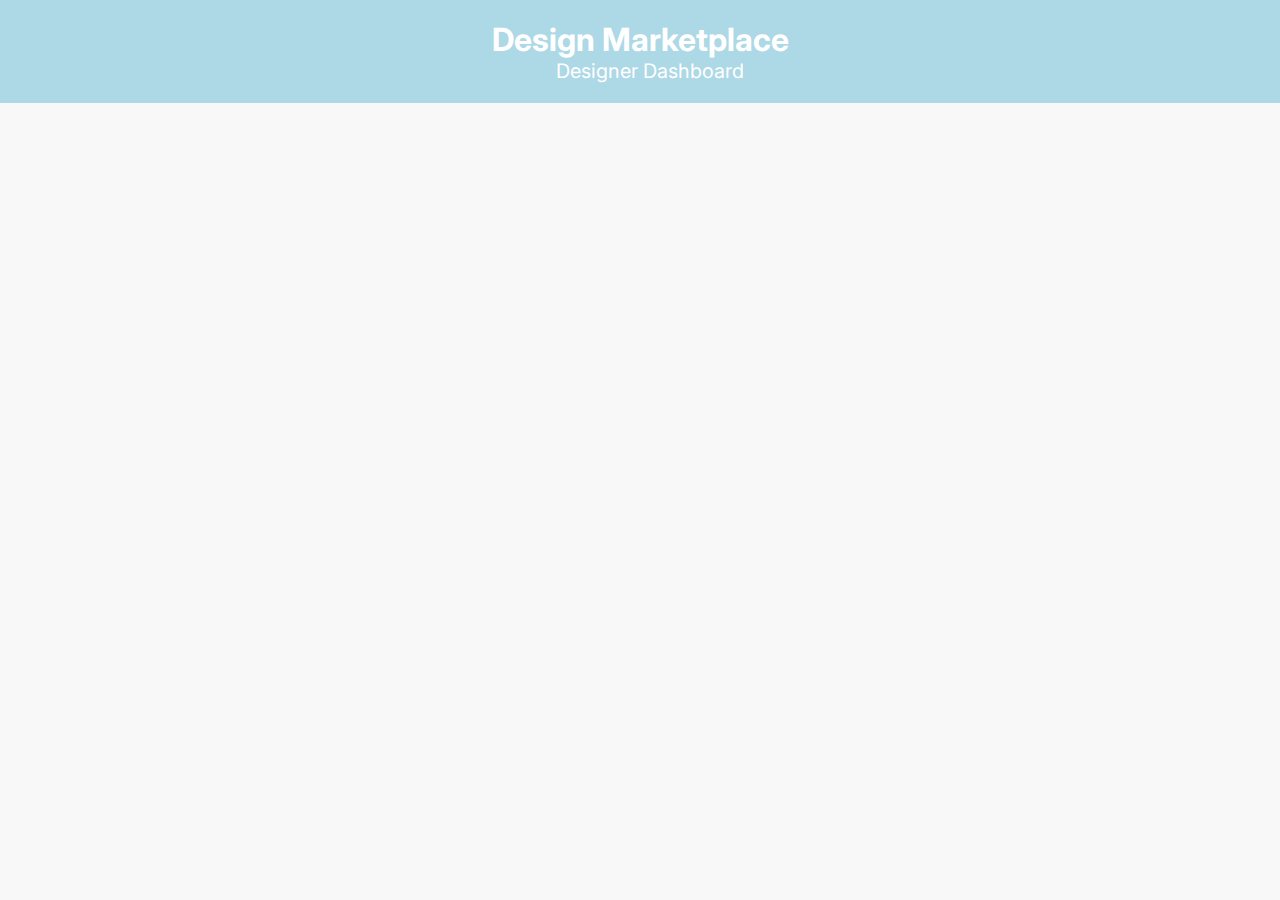
<file: index.html>
<!DOCTYPE html>
<html lang="en">
<head>
    <meta charset="UTF-8">
    <meta name="viewport" content="width=device-width, initial-scale=1.0">
    <title>Design Marketplace</title>
    <link href="https://fonts.googleapis.com/css2?family=Inter:wght@400;700&display=swap" rel="stylesheet">
    <style>
        body {
            background-color: #f8f8f8; /* Light grey background */
            font-family: 'Inter', sans-serif;
            margin: 0;
            padding: 0;
            box-sizing: border-box;
        }
        .header {
            padding: 20px;
            background-color: #add8e6; /* Light blue background */
            text-align: center;
            color: white;
        }
        .header h1 {
            margin: 0;
            font-size: 32px;
        }
        .header a {
            color: white;
            text-decoration: none;
            font-size: 20px;
            margin-left: 20px;
        }
        .container {
            padding: 20px;
            display: flex;
            flex-wrap: wrap;
            justify-content: center;
        }
        .item {
            background-color: white;
            border-radius: 10px;
            box-shadow: 0 2px 4px rgba(0, 0, 0, 0.1);
            margin: 10px;
            text-align: center;
            width: 200px;
            padding: 10px;
            transition: transform 0.3s ease, box-shadow 0.3s ease;
        }
        .item:hover {
            transform: translateY(-5px);
            box-shadow: 0 4px 8px rgba(0, 0, 0, 0.15);
        }
        .item img {
            width: 100%;
            height: auto;
            border-radius: 10px;
        }
        .item h3 {
            font-size: 20px;
            color: #333;
            margin: 10px 0;
        }
        .item p {
            font-size: 16px;
            color: #666;
            margin: 5px 0;
        }
        .item button {
            background-color: #ff4d4d; /* Red background */
            border: none;
            border-radius: 10px;
            padding: 10px;
            color: white;
            font-size: 16px;
            cursor: pointer;
            transition: background-color 0.3s ease;
            width: 100%;
        }
        .item button:hover {
            background-color: #d43f3f; /* Darker red on hover */
        }
    </style>
</head>
<body>
    <div class="header">
        <h1>Design Marketplace</h1>
        <a href="designer_dashboard.html">Designer Dashboard</a>
    </div>
    <div class="container" id="itemsContainer">
        <!-- Items will be dynamically added here -->
    </div>
    <script>
        function loadItems() {
            const itemsContainer = document.getElementById('itemsContainer');
            const items = JSON.parse(localStorage.getItem('itemsForSale')) || [];

            items.forEach((item, index) => {
                const itemDiv = document.createElement('div');
                itemDiv.className = 'item';
                itemDiv.innerHTML = `
                    <img src="${item.photo}" alt="Design">
                    <h3>${item.designerName}</h3>
                    <p>Price: $${item.price}</p>
                    <button onclick="viewItem(${index})">View</button>
                `;
                itemsContainer.appendChild(itemDiv);
            });
        }

        function viewItem(index) {
            window.location.href = `product.html?id=${index}`;
        }

        loadItems();
    </script>
</body>
</html>
</file>
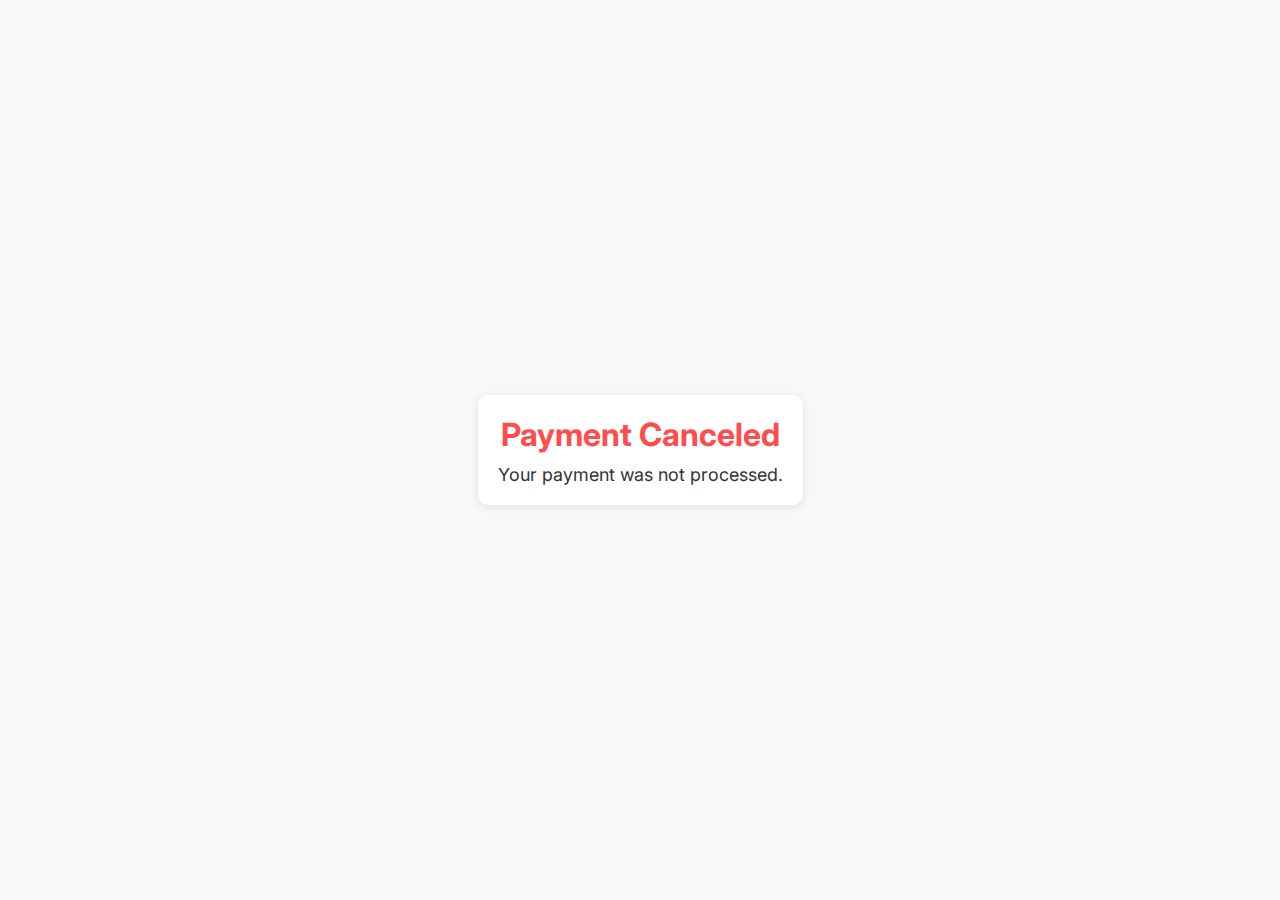
<file: cancel.html>
<!DOCTYPE html>
<html lang="en">
<head>
    <meta charset="UTF-8">
    <meta name="viewport" content="width=device-width, initial-scale=1.0">
    <title>Payment Canceled</title>
    <link href="https://fonts.googleapis.com/css2?family=Inter:wght@400;700&display=swap" rel="stylesheet">
    <style>
        body {
            background-color: #f8f8f8; /* Light grey background */
            font-family: 'Inter', sans-serif;
            display: flex;
            justify-content: center;
            align-items: center;
            height: 100vh;
            margin: 0;
        }
        .container {
            background-color: white;
            padding: 20px;
            border-radius: 10px;
            box-shadow: 0 2px 8px rgba(0, 0, 0, 0.1);
            text-align: center;
        }
        .container h1 {
            font-size: 32px;
            color: #ff4d4d; /* Red color */
            margin: 0;
        }
        .container p {
            font-size: 18px;
            color: #333;
            margin: 10px 0 0;
        }
    </style>
</head>
<body>
    <div class="container">
        <h1>Payment Canceled</h1>
        <p>Your payment was not processed.</p>
    </div>
</body>
</html>
</file>
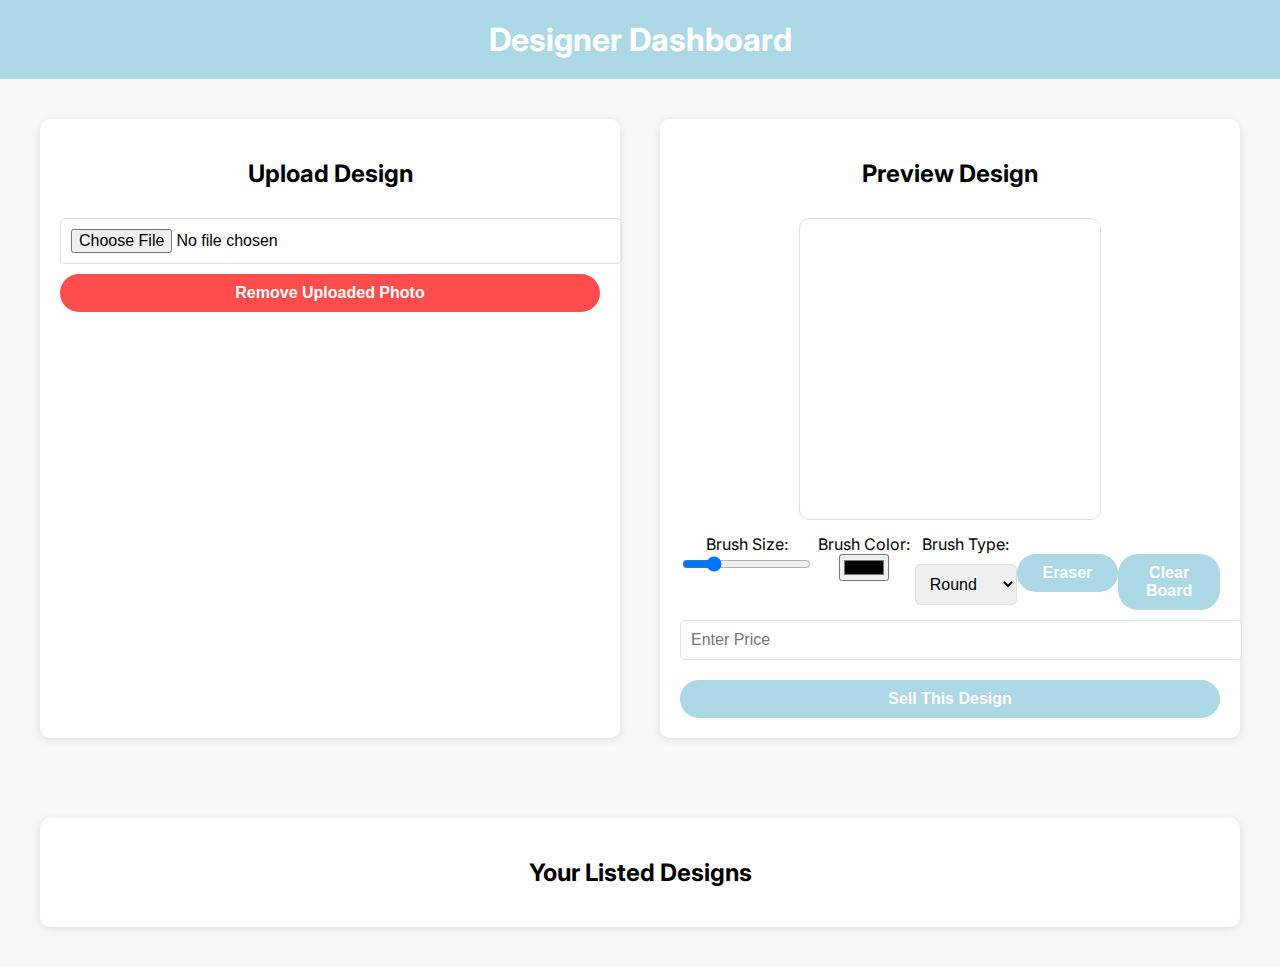
<file: designer_dashboard.html>
<!DOCTYPE html>
<html lang="en">
<head>
    <meta charset="UTF-8">
    <meta name="viewport" content="width=device-width, initial-scale=1.0">
    <title>Designer Dashboard</title>
    <link href="https://fonts.googleapis.com/css2?family=Inter:wght@400;700&display=swap" rel="stylesheet">
    <style>
        body {
            background-color: #f8f8f8; /* Light grey background */
            font-family: 'Inter', sans-serif;
            margin: 0;
            padding: 0;
            box-sizing: border-box;
        }
        .header {
            padding: 20px;
            background-color: #add8e6; /* Light blue background */
            text-align: center;
            color: white;
        }
        .header h1 {
            margin: 0;
            font-size: 32px;
        }
        .container {
            padding: 20px;
            display: flex;
            justify-content: space-around;
            flex-wrap: wrap;
        }
        .section {
            background-color: white;
            padding: 20px;
            border-radius: 10px;
            box-shadow: 0 2px 8px rgba(0, 0, 0, 0.1);
            margin: 20px;
            flex: 1 1 300px;
            text-align: center;
        }
        input[type="file"], input[type="text"], select {
            margin-top: 10px;
            width: 100%;
            padding: 10px;
            border-radius: 5px;
            border: 1px solid #e0e0e0;
            font-size: 16px;
        }
        canvas {
            border: 1px solid #e0e0e0;
            border-radius: 10px;
            margin-top: 10px;
            cursor: crosshair;
        }
        button {
            background-color: #add8e6; /* Light blue background */
            border: none;
            border-radius: 20px;
            padding: 10px 20px;
            color: white;
            font-size: 16px;
            font-weight: bold;
            cursor: pointer;
            margin-top: 20px;
            width: 100%;
            transition: background-color 0.3s ease;
        }
        button:hover {
            background-color: #93c3d3; /* Slightly darker blue on hover */
        }
        .remove-button {
            background-color: #ff4d4d; /* Red background */
            margin-top: 10px;
        }
        .remove-button:hover {
            background-color: #d43f3f; /* Darker red on hover */
        }
        .controls {
            display: flex;
            justify-content: space-around;
            margin-top: 10px;
        }
        .controls > div {
            flex: 1;
        }
    </style>
</head>
<body>
    <div class="header">
        <h1>Designer Dashboard</h1>
    </div>
    <div class="container">
        <div class="section">
            <h2>Upload Design</h2>
            <input type="file" id="upload" accept="image/*">
            <button id="removeUpload" class="remove-button">Remove Uploaded Photo</button>
        </div>
        <div class="section">
            <h2>Preview Design</h2>
            <div id="previewContainer">
                <canvas id="designCanvas" width="300" height="300"></canvas>
            </div>
            <div class="controls">
                <div>
                    <label for="brushSize">Brush Size:</label>
                    <input type="range" id="brushSize" min="1" max="20" value="5">
                </div>
                <div>
                    <label for="brushColor">Brush Color:</label>
                    <input type="color" id="brushColor" value="#000000">
                </div>
                <div>
                    <label for="brushType">Brush Type:</label>
                    <select id="brushType">
                        <option value="round">Round</option>
                        <option value="square">Square</option>
                    </select>
                </div>
                <div>
                    <button id="eraserButton">Eraser</button>
                </div>
                <div>
                    <button id="clearButton">Clear Board</button>
                </div>
            </div>
            <input type="text" id="priceInput" placeholder="Enter Price">
            <button id="sellButton">Sell This Design</button>
        </div>
    </div>
    <div class="container">
        <div class="section">
            <h2>Your Listed Designs</h2>
            <div id="listedItemsContainer">
                <!-- Listed items will be dynamically added here -->
            </div>
        </div>
    </div>
    <script>
        const canvas = document.getElementById('designCanvas');
        const ctx = canvas.getContext('2d');
        let painting = false;
        let brushSize = 5;
        let brushColor = '#000000';
        let brushType = 'round';
        let erasing = false;

        document.getElementById('upload').addEventListener('change', (event) => {
            const file = event.target.files[0];
            const reader = new FileReader();
            reader.onload = function (e) {
                const img = new Image();
                img.src = e.target.result;
                img.onload = function () {
                    ctx.clearRect(0, 0, canvas.width, canvas.height);
                    ctx.drawImage(img, 0, 0, canvas.width, canvas.height);
                };
            };
            reader.readAsDataURL(file);
        });

        document.getElementById('removeUpload').addEventListener('click', () => {
            document.getElementById('upload').value = '';
            ctx.clearRect(0, 0, canvas.width, canvas.height);
        });

        document.getElementById('brushSize').addEventListener('input', (event) => {
            brushSize = event.target.value;
        });

        document.getElementById('brushColor').addEventListener('input', (event) => {
            brushColor = event.target.value;
        });

        document.getElementById('brushType').addEventListener('change', (event) => {
            brushType = event.target.value;
        });

        document.getElementById('eraserButton').addEventListener('click', () => {
            erasing = !erasing;
            document.getElementById('eraserButton').style.backgroundColor = erasing ? '#ff4d4d' : '#add8e6';
        });

        document.getElementById('clearButton').addEventListener('click', () => {
            ctx.clearRect(0, 0, canvas.width, canvas.height);
        });

        canvas.addEventListener('mousedown', (event) => {
            painting = true;
            draw(event);
        });

        canvas.addEventListener('mouseup', () => {
            painting = false;
            ctx.beginPath();
        });

        canvas.addEventListener('mousemove', draw);

        function draw(event) {
            if (!painting) return;

            ctx.lineWidth = brushSize;
            ctx.lineCap = brushType;

            if (erasing) {
                ctx.strokeStyle = '#f8f8f8'; // Set to background color to "erase"
            } else {
                ctx.strokeStyle = brushColor;
            }

            ctx.lineTo(event.clientX - canvas.offsetLeft, event.clientY - canvas.offsetTop);
            ctx.stroke();
            ctx.beginPath();
            ctx.moveTo(event.clientX - canvas.offsetLeft, event.clientY - canvas.offsetTop);
        }

        document.getElementById('sellButton').addEventListener('click', () => {
            const designerName = prompt('Enter your name:');
            const price = document.getElementById('priceInput').value;

            if (!designerName || !price) {
                alert('Please enter all required information.');
                return;
            }

            const itemsForSale = JSON.parse(localStorage.getItem('itemsForSale')) || [];
            itemsForSale.push({
                designerName: designerName,
                price: price,
                photo: canvas.toDataURL()
            });
            localStorage.setItem('itemsForSale', JSON.stringify(itemsForSale));

            alert('Your design has been listed for sale.');
            loadListedItems();
        });

        function loadListedItems() {
            const listedItemsContainer = document.getElementById('listedItemsContainer');
            listedItemsContainer.innerHTML = '';
            const itemsForSale = JSON.parse(localStorage.getItem('itemsForSale')) || [];

            itemsForSale.forEach((item, index) => {
                const itemDiv = document.createElement('div');
                itemDiv.className = 'item';
                itemDiv.innerHTML = `
                    <img src="${item.photo}" alt="Design" class="preview-image">
                    <h3>${item.designerName}</h3>
                    <p>Price: $${item.price}</p>
                    <button class="remove-button" onclick="deleteItem(${index})">Delete</button>
                `;
                listedItemsContainer.appendChild(itemDiv);
            });
        }

        function deleteItem(index) {
            const itemsForSale = JSON.parse(localStorage.getItem('itemsForSale')) || [];
            itemsForSale.splice(index, 1);
            localStorage.setItem('itemsForSale', JSON.stringify(itemsForSale));
            loadListedItems();
        }

        loadListedItems();
    </script>
</body>
</html>
</file>
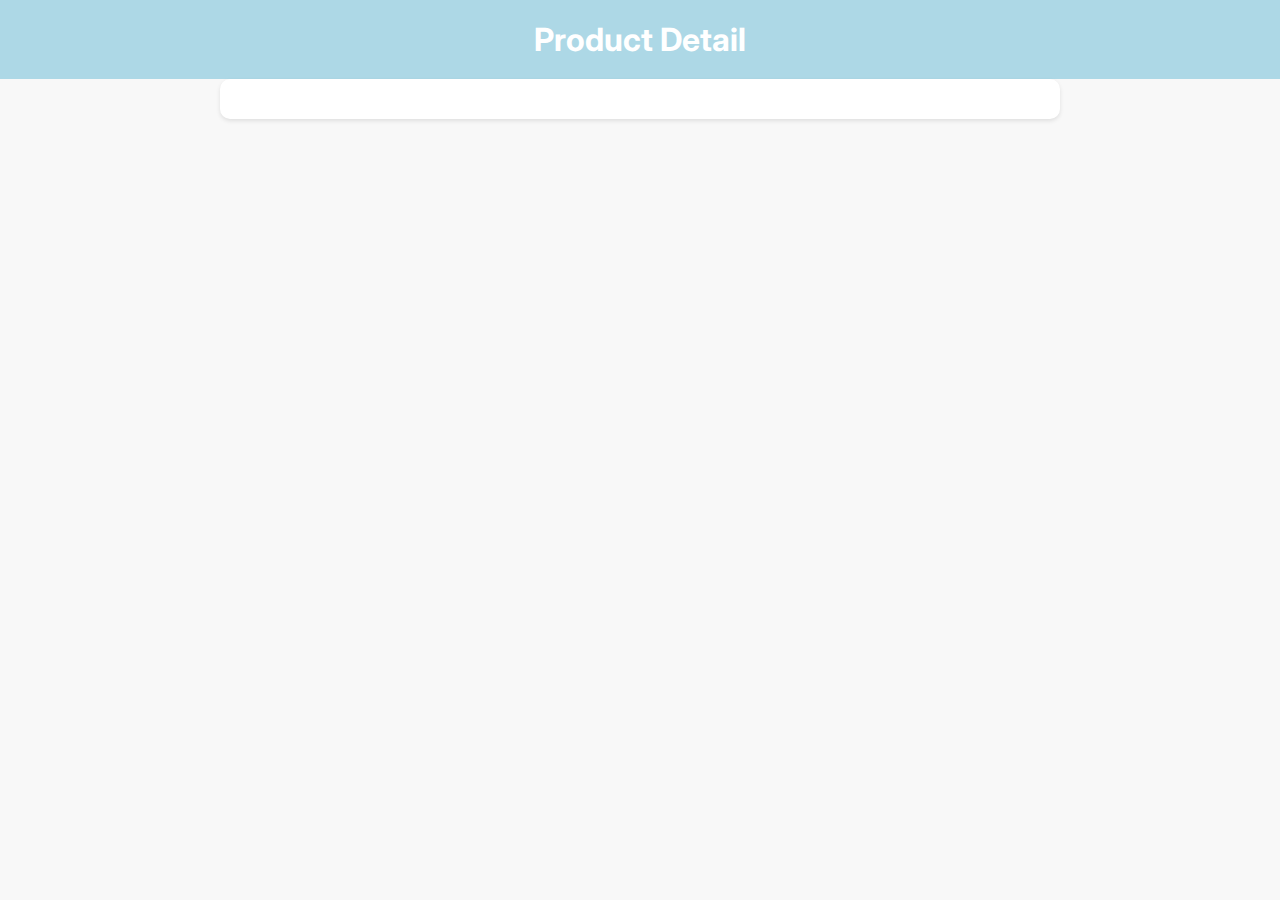
<file: product.html>
<!DOCTYPE html>
<html lang="en">
<head>
    <meta charset="UTF-8">
    <meta name="viewport" content="width=device-width, initial-scale=1.0">
    <title>Product Detail</title>
    <link href="https://fonts.googleapis.com/css2?family=Inter:wght@400;700&display=swap" rel="stylesheet">
    <style>
        body {
            background-color: #f8f8f8; /* Light grey background */
            font-family: 'Inter', sans-serif;
            margin: 0;
            padding: 0;
            box-sizing: border-box;
        }
        .header {
            padding: 20px;
            background-color: #add8e6; /* Light blue background */
            text-align: center;
            color: white;
        }
        .header h1 {
            margin: 0;
            font-size: 32px;
        }
        .container {
            padding: 20px;
            max-width: 800px;
            margin: 0 auto;
            background-color: white;
            border-radius: 10px;
            box-shadow: 0 2px 4px rgba(0, 0, 0, 0.1);
        }
        .product img {
            width: 100%;
            height: auto;
            border-radius: 10px;
        }
        .product h2 {
            font-size: 24px;
            color: #333;
            margin: 10px 0;
        }
        .product p {
            font-size: 18px;
            color: #666;
            margin: 10px 0;
        }
        .product button {
            background-color: #4CAF50; /* Green background */
            border: none;
            border-radius: 10px;
            padding: 10px;
            color: white;
            font-size: 16px;
            cursor: pointer;
            transition: background-color 0.3s ease;
            width: 100%;
            margin-top: 20px;
        }
        .product button:hover {
            background-color: #45a049; /* Darker green on hover */
        }
    </style>
</head>
<body>
    <div class="header">
        <h1>Product Detail</h1>
    </div>
    <div class="container" id="productContainer">
        <!-- Product details will be dynamically added here -->
    </div>
    <script src="https://js.stripe.com/v3/"></script>
    <script>
        const stripe = Stripe('YOUR_PUBLIC_STRIPE_API_KEY');

        function loadProduct() {
            const params = new URLSearchParams(window.location.search);
            const productId = params.get('id');
            const items = JSON.parse(localStorage.getItem('itemsForSale')) || [];
            const item = items[productId];

            const productContainer = document.getElementById('productContainer');
            productContainer.innerHTML = `
                <div class="product">
                    <img src="${item.photo}" alt="Design">
                    <h2>${item.designerName}</h2>
                    <p>Price: $${item.price}</p>
                    <button onclick="buyItem(${productId})">Buy</button>
                </div>
            `;
        }

        function buyItem(index) {
            const items = JSON.parse(localStorage.getItem('itemsForSale')) || [];
            const item = items[index];

            stripe.redirectToCheckout({
                lineItems: [{
                    price_data: {
                        currency: 'usd',
                        product_data: {
                            name: item.designerName + "'s Design",
                            images: [item.photo],
                        },
                        unit_amount: item.price * 100, // Amount in cents
                    },
                    quantity: 1,
                }],
                mode: 'payment',
                successUrl: window.location.origin + '/success.html',
                cancelUrl: window.location.origin + '/cancel.html',
            }).then((result) => {
                if (result.error) {
                    alert(result.error.message);
                }
            });
        }

        loadProduct();
    </script>
</body>
</html>
</file>
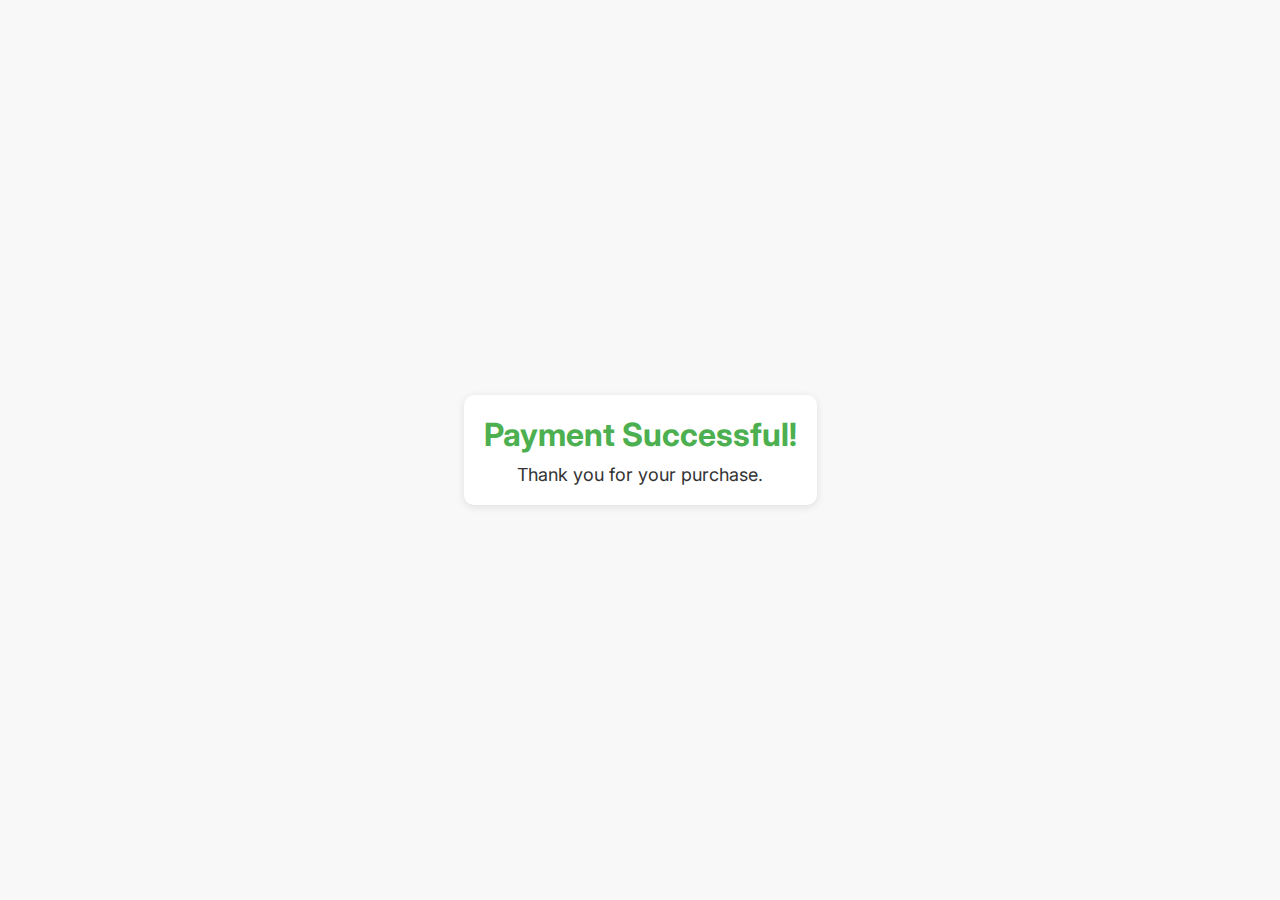
<file: success.html>
<!DOCTYPE html>
<html lang="en">
<head>
    <meta charset="UTF-8">
    <meta name="viewport" content="width=device-width, initial-scale=1.0">
    <title>Payment Success</title>
    <link href="https://fonts.googleapis.com/css2?family=Inter:wght@400;700&display=swap" rel="stylesheet">
    <style>
        body {
            background-color: #f8f8f8; /* Light grey background */
            font-family: 'Inter', sans-serif;
            display: flex;
            justify-content: center;
            align-items: center;
            height: 100vh;
            margin: 0;
        }
        .container {
            background-color: white;
            padding: 20px;
            border-radius: 10px;
            box-shadow: 0 2px 8px rgba(0, 0, 0, 0.1);
            text-align: center;
        }
        .container h1 {
            font-size: 32px;
            color: #4CAF50; /* Green color */
            margin: 0;
        }
        .container p {
            font-size: 18px;
            color: #333;
            margin: 10px 0 0;
        }
    </style>
</head>
<body>
    <div class="container">
        <h1>Payment Successful!</h1>
        <p>Thank you for your purchase.</p>
    </div>
</body>
</html>
</file>
